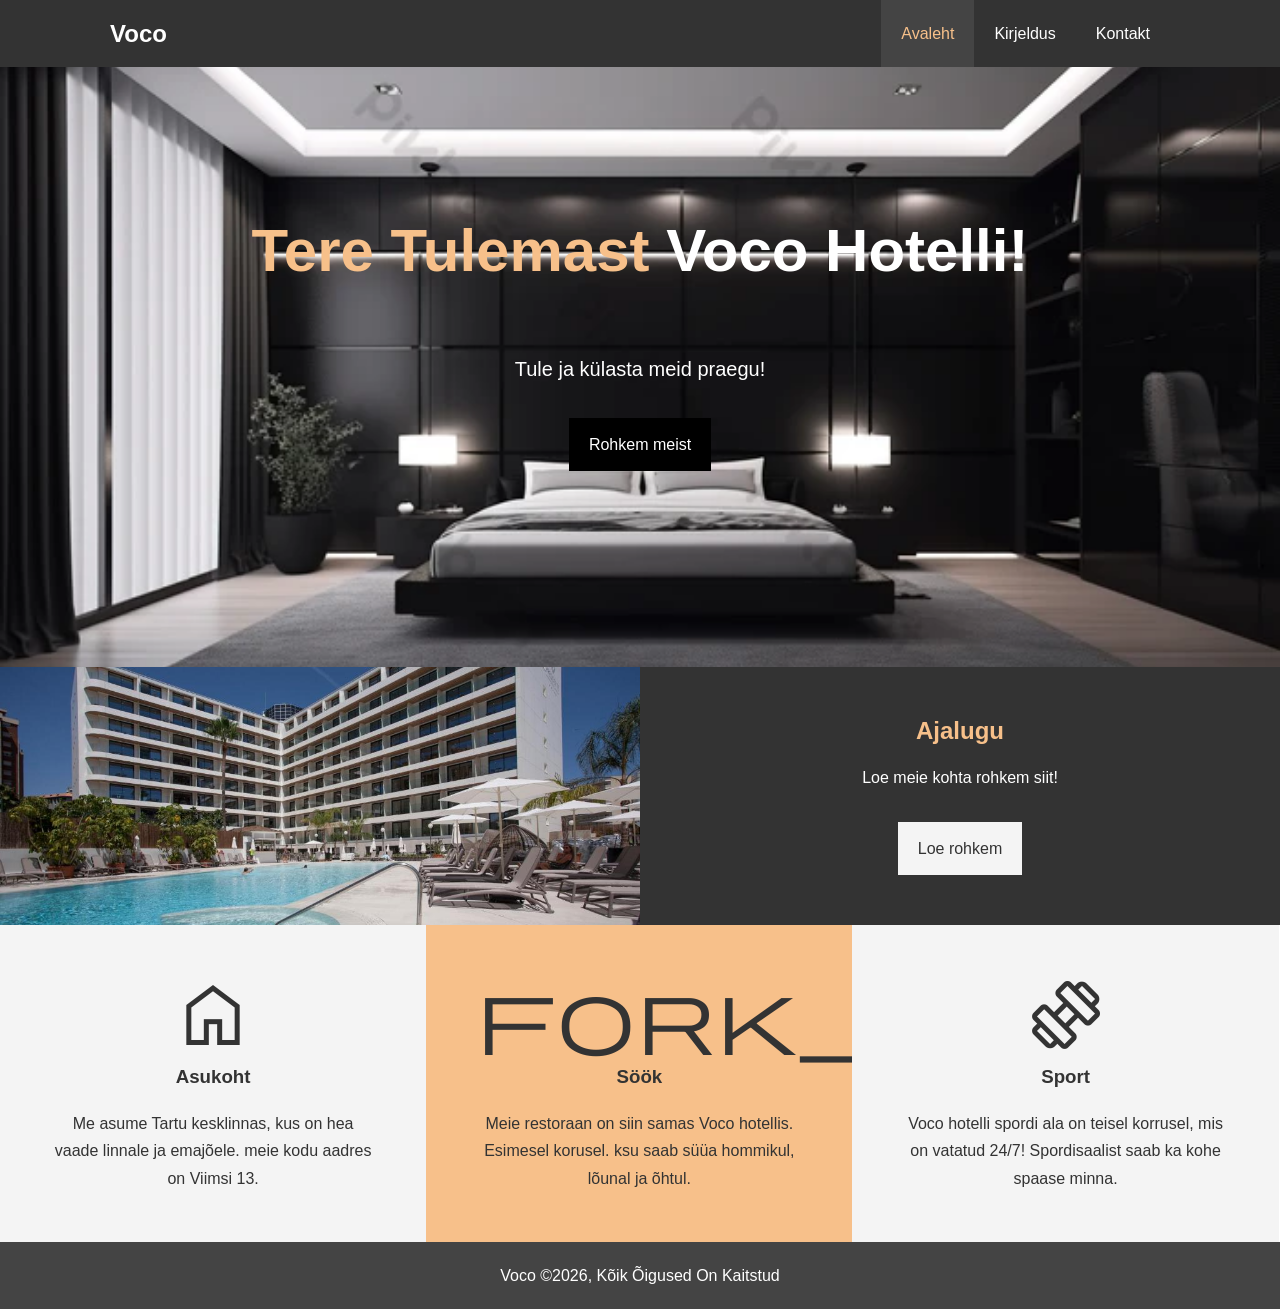
<file: index.html>
<!DOCTYPE html>
<html lang="et">
<head>
    <meta charset="UTF-8">
    <meta name="viewport" content="width=device-width, initial-scale=1.0">
    <meta http-equiv="X-UA-Compatible" content="ie=edge">
    <link rel="stylesheet" href="css/style.css">
    <link rel="stylesheet" media="screen and (max-width: 500px)" href="css/mobile.css">
    <link rel="stylesheet" href="https://fonts.googleapis.com/css2?family=Material+Symbols+Outlined:opsz,wght,FILL,GRAD@20..48,100..700,0..1,-50..200" />
    <title>Hotell / Avaleht</title>
</head>
<body>
    <header>
        <nav id="navbar">
            <div class="container">
                <h1><a href="index.html">Voco</a></h1>
                <ul>
                    <li><a class="current" href="index.html">Avaleht</a></li>
                    <li><a href="about.html">Kirjeldus</a></li>
                    <li><a href="contact.html">Kontakt</a></li>
                </ul>
            </div>
        </nav>
        <div id="showcase">
            <div class="container">
                <div class="showcase-content">
                    <h1><span class="text-primary">Tere Tulemast</span> Voco Hotelli!</h1>
                    <p>Tule ja külasta meid praegu!</p>
                    <a class="btn" href="about.html">Rohkem meist</a>
                </div>
            </div>
        </div>    
    </header>
    <section id="info" class="bg-dark">
    <div class="info-img"></div>
    <div class="info-content">
        <h2><span class="text-primary">Ajalugu</span></h2>
        <p>Loe meie kohta rohkem siit!</p>
        <a class="btn btn-light" href="about.html">Loe rohkem</a>
    </div>
    </section>
    <seacion id="features">
        <div class="box bg-light">
            <span class="material-symbols-outlined" style="font-size: 5em;">
            home
            </span>
            <h3>Asukoht</h3>
            <p>Me asume Tartu kesklinnas, kus on hea vaade linnale ja emajõele. meie kodu aadres on Viimsi 13.</p>
        </div>
        <div class="box bg-primary">
            <span class="material-symbols-outlined icon-size" style="font-size: 5em;">
            fork_spoon
            </span>
            <h3>Söök</h3>
            <p>Meie restoraan on siin samas Voco hotellis. Esimesel korusel. ksu saab süüa hommikul, lõunal ja õhtul.</p>
        </div>
        <div class="box bg-light">
            <span class="material-symbols-outlined" style="font-size: 5em;">
        exercise
        </span>
            <h3>Sport</h3>
            <p>Voco hotelli spordi ala on teisel korrusel, mis on vatatud 24/7! Spordisaalist saab ka kohe spaase minna.</p>
        </div>
    </seacion>
    <div class="clear">
    <footer>
        <p>Voco &copy;2026, Kõik Õigused On Kaitstud</p>
    </footer>
    </div>
</body>
</html>
</file>
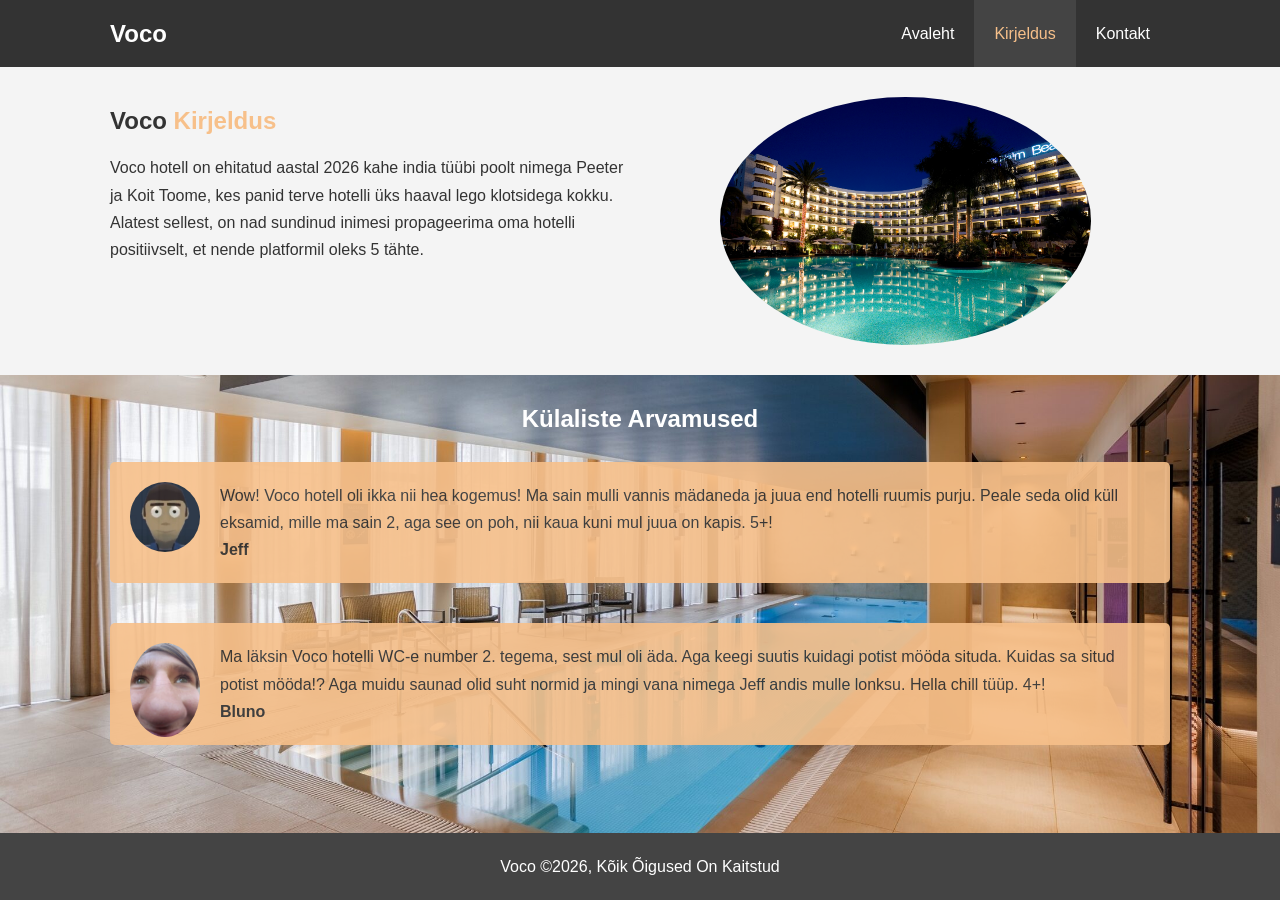
<file: about.html>
<!DOCTYPE html>
<html lang="et">
<head>
    <meta charset="UTF-8">
    <meta name="viewport" content="width=device-width, initial-scale=1.0">
    <meta http-equiv="X-UA-Compatible" content="ie=edge">
    <link rel="stylesheet" href="css/style.css">
    <link rel="stylesheet" media="screen and (max-width: 500px)" href="css/mobile.css">
    <title>Hotell / Kirjeldus</title>
</head>
<body>
    <header>
        <nav id="navbar">
            <div class="container">
                <h1><a href="index.html">Voco</a></h1>
                <ul>
                    <li><a href="index.html">Avaleht</a></li>
                    <li><a class="current" href="about.html">Kirjeldus</a></li>
                    <li><a href="contact.html">Kontakt</a></li>
                </ul>
            </div>
        </nav>
    </header>
    <section id="about-info" class="bg-light py-30">
        <div class="container">
            <div class="info-left">
                <h1>Voco <span class="text-primary">Kirjeldus</span></h1>
                <p>Voco hotell on ehitatud aastal 2026 kahe india tüübi poolt nimega Peeter ja Koit Toome, kes panid terve hotelli üks haaval lego
                    klotsidega kokku.</p>
                 <p>Alatest sellest, on nad sundinud inimesi propageerima oma hotelli positiivselt, et nende platformil oleks 5 tähte.
                 </p>
            </div>
            <div class="info-right">
                <img src="./photo-2.jpg" alt="hotell">
            </div>
        </div>
    </section>
    <section id="testimonials" class="py-30">
        <div class="container">
            <h2>Külaliste Arvamused</h2>
                <div class="testimonial bg-primary">
                    <img src="./person-1.jpg" alt="Jeff">
                    <p>Wow! Voco hotell oli ikka nii hea kogemus! Ma sain mulli vannis mädaneda ja juua end hotelli ruumis purju.
                        Peale seda olid küll eksamid, mille ma sain 2, aga see on poh, nii kaua kuni mul juua on kapis. 5+!
</p>
                     <p><strong>Jeff</strong></p>
                </div>
                <div class="testimonial bg-primary">
                    <img src="./person-2.jpg" alt="Bluno">
                    <p>Ma läksin Voco hotelli WC-e number 2. tegema, sest mul oli äda. Aga keegi suutis kuidagi potist mööda
                        situda. Kuidas sa situd potist mööda!? Aga muidu saunad olid suht normid ja mingi vana nimega Jeff andis mulle lonksu. Hella chill tüüp. 4+!
                    </p>
                     <p><strong>Bluno</strong></p>
                </div>
        </div>
    </section>
    <div class="clear"></div>
    <footer>
        <p>Voco &copy;2026, Kõik Õigused On Kaitstud</p>
    </footer>
</body>
</html>
</file>
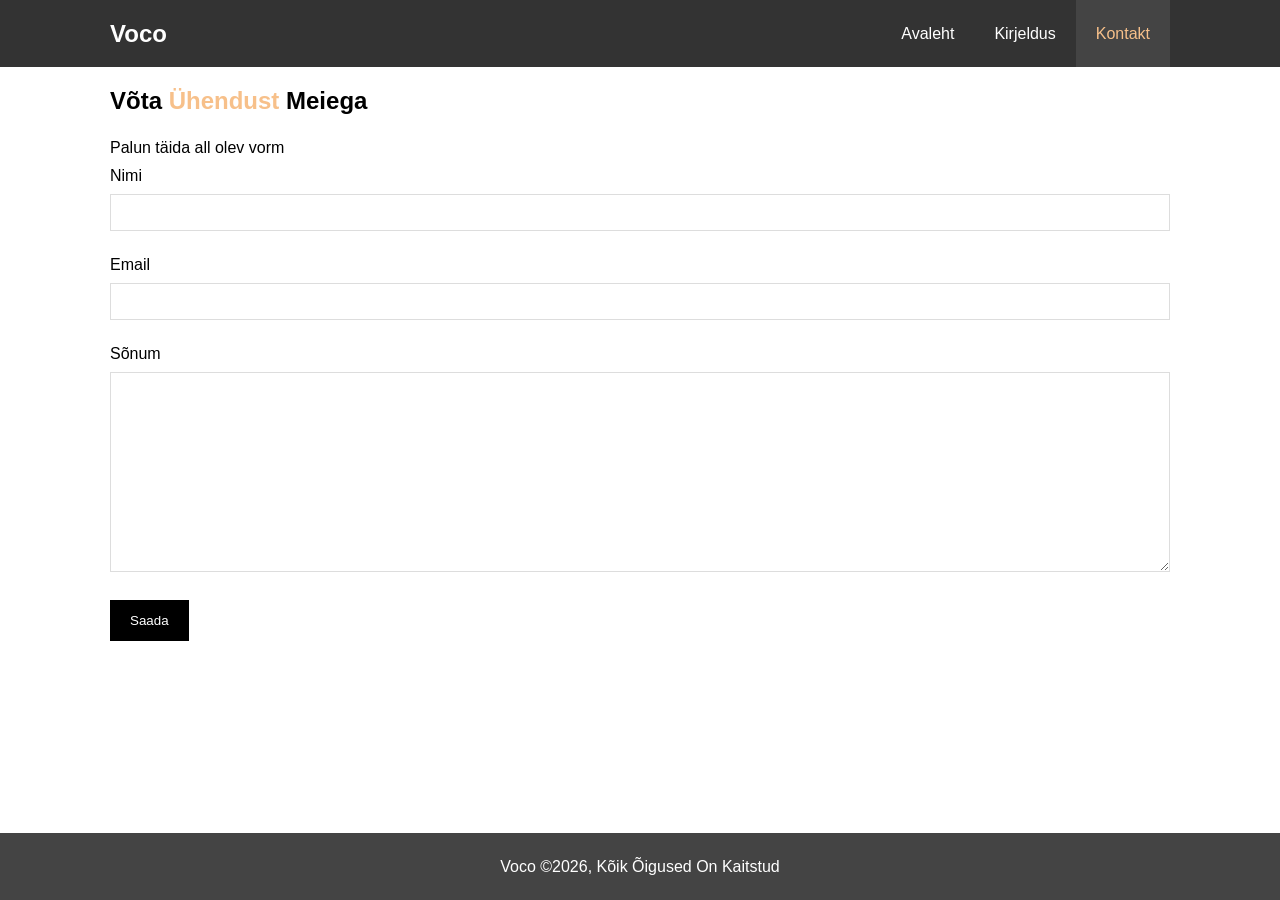
<file: contact.html>
<!DOCTYPE html>
<html lang="et">
<head>
    <meta charset="UTF-8">
    <meta name="viewport" content="width=device-width, initial-scale=1.0">
    <meta http-equiv="X-UA-Compatible" content="ie=edge">
    <link rel="stylesheet" href="css/style.css">
    <link rel="stylesheet" media="screen and (max-width: 500px)" href="css/mobile.css">
    <title>Hotell / Kontakt</title>
</head>
<body>
    <header>
        <nav id="navbar">
            <div class="container">
                <h1><a href="index.html">Voco</a></h1>
                <ul>
                    <li><a href="index.html">Avaleht</a></li>
                    <li><a href="about.html">Kirjeldus</a></li>
                    <li><a class="current" href="contact.html">Kontakt</a></li>
                </ul>
            </div>
        </nav>
    </header>
    <section id="contact-form" class="py-30">
        <div class="container">
            <h1>Võta <span class="text-primary">Ühendust</span> Meiega</h1>
            <p>Palun täida all olev vorm</p>
            <form action="">
                <div class="form-group">
                    <label for="name">Nimi</label>
                    <input type="text" id="name">
                </div>
                <div class="form-group">
                    <label for="email">Email</label>
                    <input type="email" id="email" name="email">
                </div>
                <div class="form-group">
                    <label for="message">Sõnum</label>
                    <textarea id="message"></textarea>
                </div>
                <button type="submit" class="btn">Saada</button>
            </form>
        </div>
    </section>

    <div class="clear"></div>
    <footer>
        <p>Voco &copy;2026, Kõik Õigused On Kaitstud</p>
    </footer>
</body>
</html>
</file>
<file: css/style.css>
/* reset browser css */
* {
    margin: 0;
    padding: 0;
    box-sizing: border-box;
}

/* main */
html, body {
    font-family: 'Segoe UI', 'Tahoma', 'Verdana', sans-serif;
    line-height: 1.7em;
    height: 100%;
    margin: 0;
}
body {
    display: flex;
    flex-direction: column;
}

a {
    color: #333;
    text-decoration: none;
}

h1, h2, h3 {
    padding-bottom: 20px;
}

h1, h2 {
    padding-bottom: 20px;
}

h1 {
    padding-bottom: 20px;
}

.container {
    margin: auto;
    max-width: 1100px;
    padding: 0 20px;
    overflow: auto;    
}

.text-primary {
    color: #f7c08a;
}

.btn {
    display: inline-block;
    background: #000000;
    color: #ffffff;
    padding: 13px 20px;
    border: none;
    cursor: pointer;
}

.btn:hover {
    background: #222221;
    color: #ffffff;
    opacity: 0.8;
}

.btn-light {
    background: #f4f4f4;
    color: #333;
}

.btn-light:hover {
    background: #e4e4e4;
    color: #333;
    opacity: 0.8;
}

.bg-dark {
    background: #333;
    color: #fff;
}

.bg-light {
    background: #f4f4f4;
    color: #333
}

.bg-primary {
    background: #f7c08a;
    color: #333;
}

#navbar {
    background: #333;
    color: #fff;
    overflow: auto;
}

#navbar a {
    color:#fff;
}

#navbar ul {
    float: right;
    list-style: none;
}

#navbar ul li {
    float: left;
}

#navbar ul li a {
    display: block;
    padding: 20px;
    text-align: center;
}

#navbar ul li a:hover,
#navbar ul li a.current {
    background: #444;
    color: #f7c08a;
}

#navbar h1 {
    padding-top: 20px;
    float: left;
}

#showcase {
    background: url('../showcase.jpg') no-repeat center center/cover;
    height: 600px;

}

#showcase .showcase-content {
    color: #fff;
    text-align: center;
    padding-top: 170px;
}

#showcase .showcase-content h1 {
    font-size: 60px;
    margin-bottom: 1.2em;
}

#showcase .showcase-content p {
    font-size: 20px;
    margin-bottom: 1.7em;
}

#info {
    height: 400px;
}

#info .info-content {
    float: right;
    width: 50%;
    height: 100%;
    text-align: center;
    padding: 50px 30px;
    overflow: hidden;
}

#info .info-content p {
    padding-bottom: 30px;
}

#info .info-img {
    float: left;
    width: 50%;
    background: url('../info-1.jpg') no-repeat center center/cover;
    height: 100%;
}

#features .box {
    float: left;
    width: 33.3%;
    padding: 50px;
    text-align: center;
}

#features .box span {
    margin-bottom: none;
}

footer {
    text-align: center;
    padding: 20px;
    background: #444;
    color: #fff;
    margin-top: auto;
}

.clear {
    display: flex;
    min-height: none;
    flex-direction: column;
    justify-content: space-between;
}

#about-info .info-left {
    float: left;
    width: 50%;
    min-height: 100%;
    padding: 40px 0;
}

#about-info .info-right {
    float: right;
    width: 50%;
    min-height: 100%;
}

#about-info .info-right img {
    display: block;
    margin: auto;
    width: 70%;
    border-radius: 50%;
}

.info-right {
    padding: 30px 0;
}

#testimonials {
    height: 600px;
    background: url('../test-bg.jpg') no-repeat center center/cover;
}

#testimonials h2 {
    color: #fff;
    text-align: center;
    padding: 30px 0;
}

#testimonials .testimonial {
    padding: 20px;
    margin-bottom: 40px;
    border-radius: 5px;
    opacity: 0.9;
}

#testimonials .testimonial img {
    width: 70px;
    float: left;
    margin-right: 20px;
    border-radius: 50%;
}

#contact-form .form-group {
    margin-bottom: 20px;
}

#contact-form .form-group label {
    display: block;
    margin-bottom: 5px;
}

#contact-form .form-group input,
#contact-form .form-group textarea {
    width: 100%;
    padding: 10px;
    border: 1px solid #ddd;
}

#contact-form .form-group textarea {
    height: 200px;
}

#contact-form .form-group input:focus,
#contact-form .form-group textarea:focus {
    outline: none;
     border-color: #f7c08a;
}

#contact-form h1 {
    padding: 20px 0px;
}

#contact-form .btn {
    margin-bottom: 20px;

}
</file>
<file: css/mobile.css>
#navbar h1 {
    float: none;
    text-align: center;
}

#navbar ul,
#navbar ul li {
    float: none;
}

#navbar ul li a{
    padding: 5px;
    border-bottom: #444 dotted 1px;
}

#showcase {
    height: 100%;
}

#showcase .showcase-content {
    padding-top: 70px;
    padding-bottom: 30px;
}

#showcase .showcase-content h1 {
    font-size: 30px;
}

#info {
    height: 500px;
}

#info .info-img {
    display: none;
}

#info .info-content {
    float: none;
    width: 100%;
}

#features .box {
    float: none;
    width: 100%;
}

#about-info .info-left,
#about-info .info-right {
    float: none;
    width: 100%;
    padding: 10px 0px;
}

#about-info .info-left h1 {
    text-align: center;
}

#contact-form h1,
#contact-form p {
    text-align: center;
}

#contact-form form {
    width: 100%;
}

#testimonials .testimonial.bg-primary {
    padding: 10px;
    text-align: center;
}
</file>
